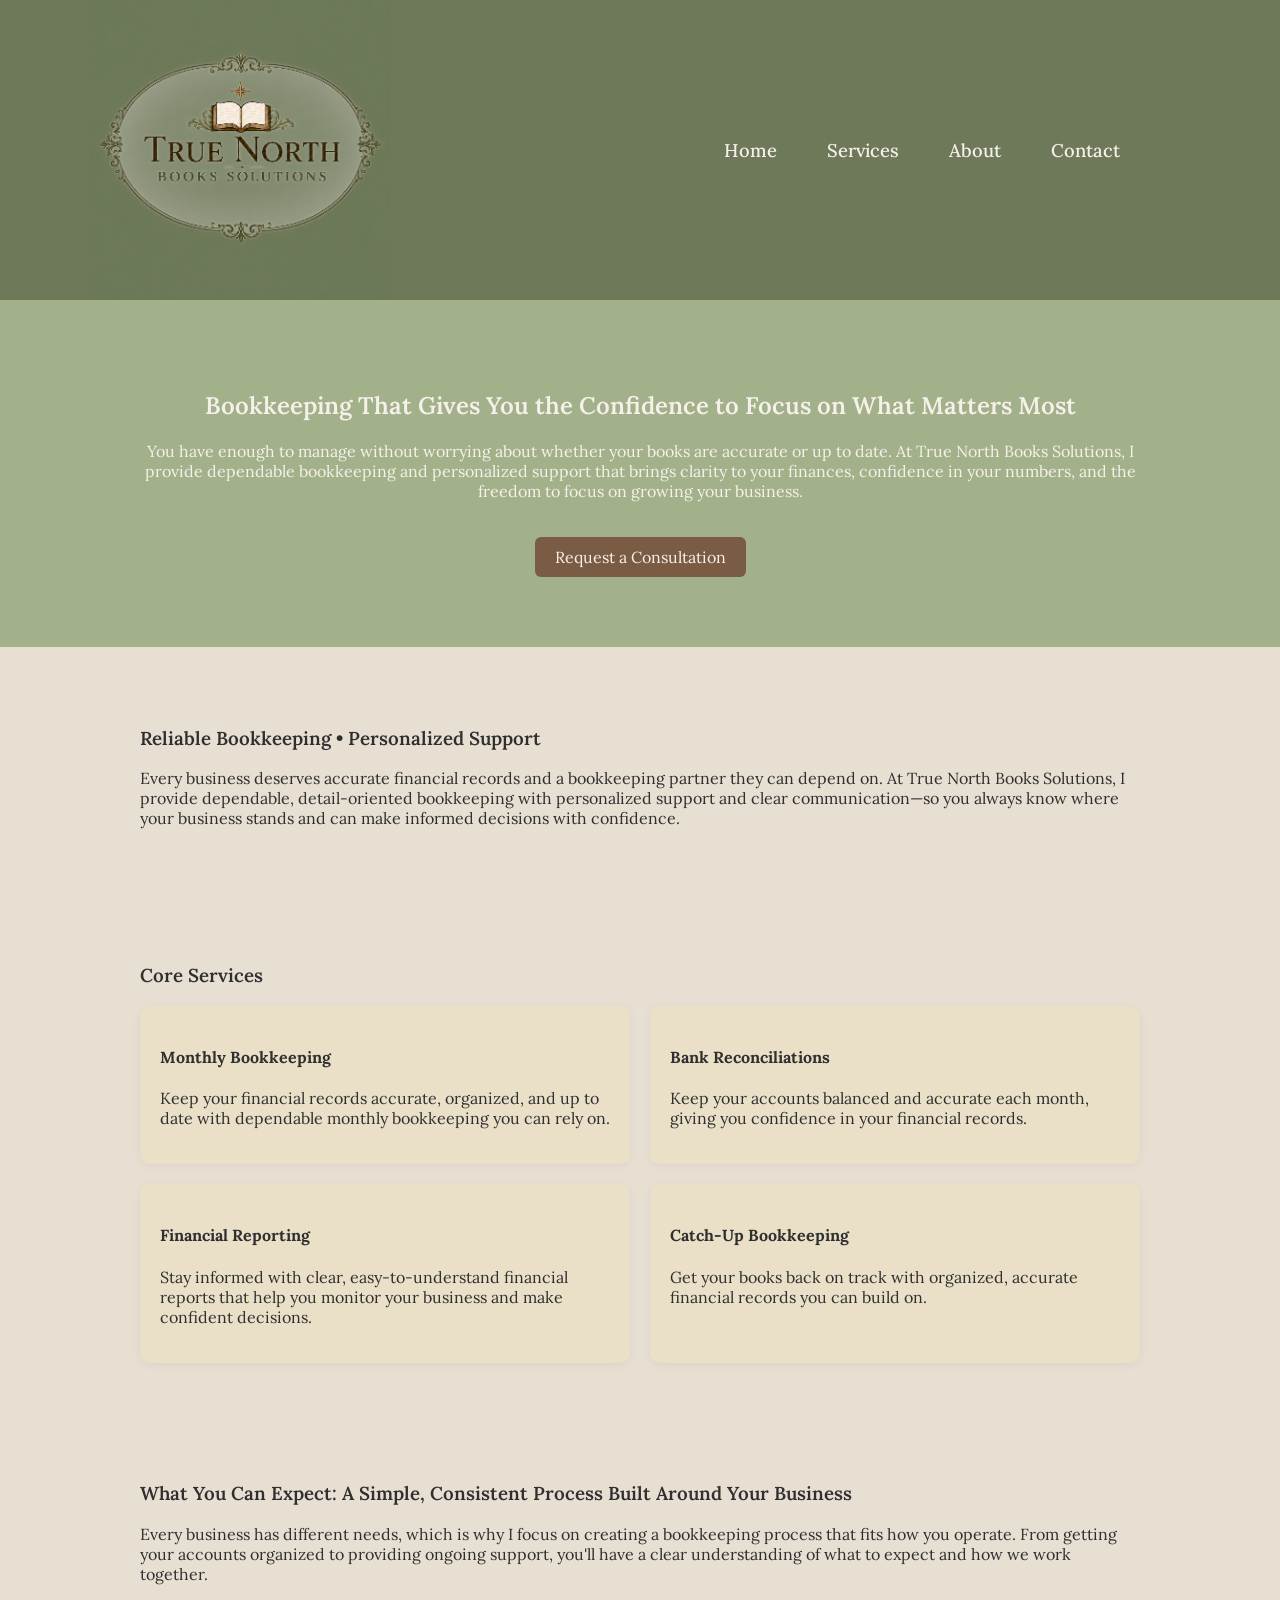
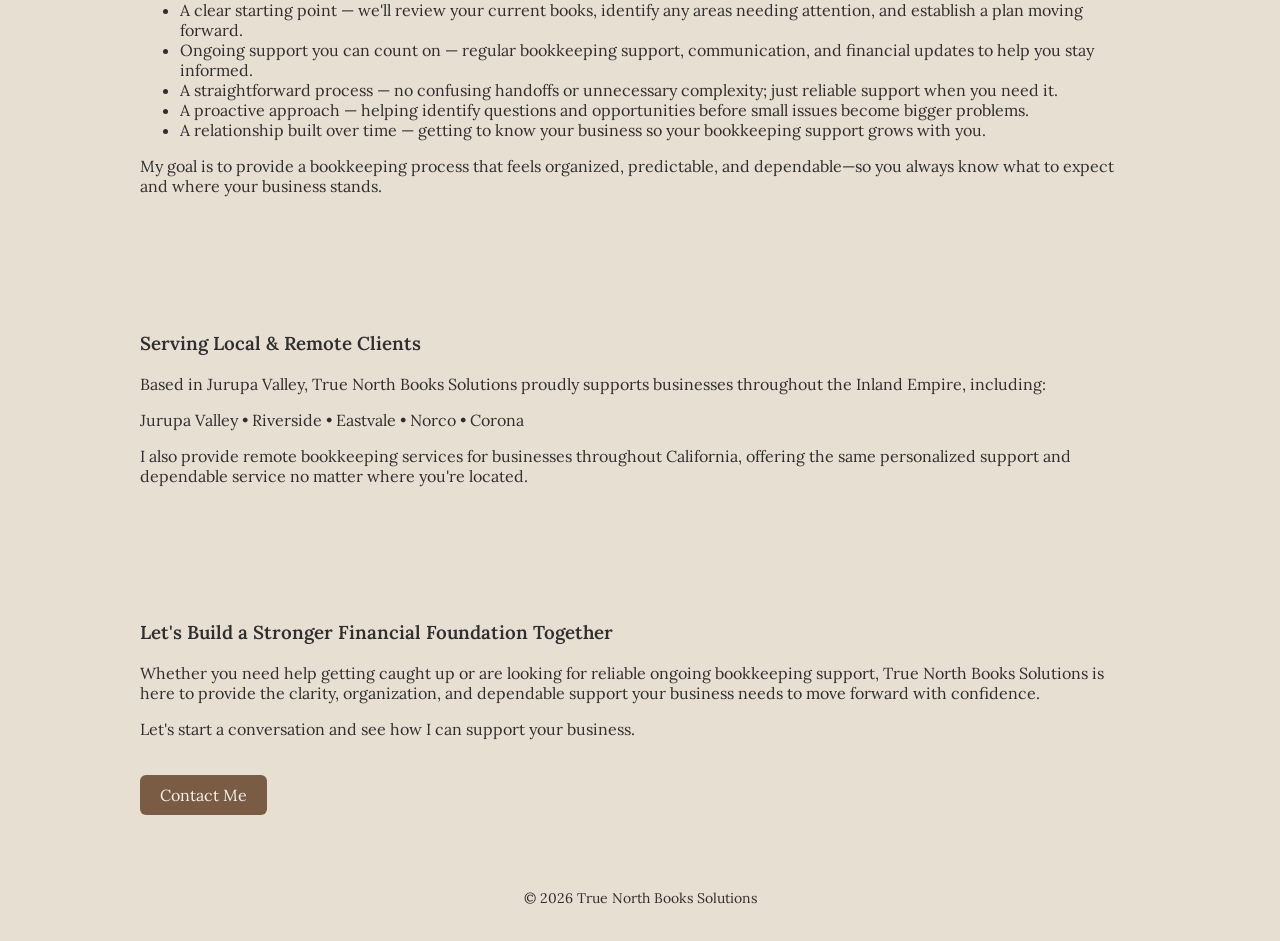
<file: index.html>
<!DOCTYPE html>
<html lang="en">
<head>
  <meta charset="UTF-8" />
  <meta name="viewport" content="width=device-width, initial-scale=1.0" />
  <title>True North Books Solutions | Bookkeeping Services</title>
  <link rel="icon" type="image/png" href="/favicon.png">
  <link rel="preconnect" href="https://fonts.googleapis.com">
<link rel="preconnect" href="https://fonts.gstatic.com" crossorigin>
<link href="https://fonts.googleapis.com/css2?family=Lora:wght@400;500;600;700&display=swap" rel="stylesheet">
  <link rel="stylesheet" href="styles.css" />
</head>

<body>

  <header>
    <div class="container site-header">
     <div class="header-logo">
      <a href="index.html" class="logo">
        <img src="images/website-header-logo.png" alt="True North Books Solutions">
      </a>
    </div>
      <nav>
        <a href="index.html">Home</a>
        <a href="services.html">Services</a>
        <a href="about.html">About</a>
        <a href="contact.html">Contact</a>
      </nav>
    </div>
  </header>

  <!-- HERO SECTION -->
  <section class="hero">
    <div class="container">
      <h2>Bookkeeping That Gives You the Confidence to Focus on What Matters Most</h2>

      <p>
        You have enough to manage without worrying about whether your books are accurate or up to date.
        At True North Books Solutions, I provide dependable bookkeeping and personalized support that
        brings clarity to your finances, confidence in your numbers, and the freedom to
        focus on growing your business.
      </p>

      <a class="btn" href="contact.html">Request a Consultation</a>
    </div>
  </section>

  <!-- INTRO VALUE SECTION -->
  <section class="section">
    <div class="container">
      <h3>Reliable Bookkeeping &bull; Personalized Support</h3>

      <p>
        Every business deserves accurate financial records and a bookkeeping partner they can depend on.
        At True North Books Solutions, I provide dependable, detail-oriented bookkeeping with personalized
        support and clear communication—so you always know where your business stands and can make
        informed decisions with confidence.
      </p>
    </div>
  </section>

  <!-- SERVICES PREVIEW -->
  <section class="section">
    <div class="container">
      <h3>Core Services</h3>

      <div class="card-grid">

        <div class="card">
          <h4>Monthly Bookkeeping</h4>
          <p>Keep your financial records accurate, organized, and up to date with dependable monthly
          bookkeeping you can rely on.</p>
        </div>
        <div class="card">
          <h4>Bank Reconciliations</h4>
          <p>Keep your accounts balanced and accurate each month, giving you confidence in your
          financial records.</p>
        </div>
        <div class="card">
          <h4>Financial Reporting</h4>
          <p>Stay informed with clear, easy-to-understand financial reports that help you monitor
          your business and make confident decisions.</p>
        </div>
        <div class="card">
          <h4>Catch-Up Bookkeeping</h4>
          <p>Get your books back on track with organized, accurate financial records you can build on.</p>
        </div>

      </div>
    </div>
  </section>

  <!-- TRUST / APPROACH -->
  <section class="section alt">
    <div class="container">
      <h3>What You Can Expect:
      A Simple, Consistent Process Built Around Your Business</h3>

      <p>
        Every business has different needs, which is why I focus on creating a bookkeeping process
        that fits how you operate. From getting your accounts organized to providing ongoing support, 
        you'll have a clear understanding of what to expect and how we work together.
      </p>

      <ul>
        <li>A clear starting point — we'll review your current books, identify any areas needing
        attention, and establish a plan moving forward.</li>
        <li>Ongoing support you can count on — regular bookkeeping support, communication,
        and financial updates to help you stay informed.</li>
        <li>A straightforward process — no confusing handoffs or unnecessary complexity; just reliable
        support when you need it.</li>
        <li>A proactive approach — helping identify questions and opportunities before small issues
        become bigger problems.</li>
        <li>A relationship built over time — getting to know your business so your bookkeeping support
        grows with you.</li>
      </ul>

      <p>
        My goal is to provide a bookkeeping process that feels organized, predictable, and dependable—so you always know what to expect and where your business stands.
      </p>
    </div>
  </section>

  <!-- SERVICE AREA -->
  <section class="section">
    <div class="container">
      <h3>Serving Local & Remote Clients</h3>

      <p>
        Based in Jurupa Valley, True North Books Solutions proudly supports businesses throughout the Inland Empire, including:
      </p>

      <p>
        Jurupa Valley • Riverside • Eastvale • Norco • Corona
      </p>

      <p>
        I also provide remote bookkeeping services for businesses throughout California, offering the same personalized support and dependable service no matter where you're located.
      </p>
    </div>
  </section>

  <!-- CALL TO ACTION -->
  <section class="section">
    <div class="container">
      <h3>Let's Build a Stronger Financial Foundation Together</h3>

      <p>
       Whether you need help getting caught up or are looking for reliable ongoing bookkeeping
      support, True North Books Solutions is here to provide the clarity, organization, and dependable
        support your business needs to move forward with confidence. </p>

       <p> Let's start a conversation and see how I can support your business.
      </p>

      <a class="btn" href="contact.html">Contact Me</a>
    </div>
  </section>

  <footer>
    <div class="container">
      <p>© 2026 True North Books Solutions</p>
    </div>
  </footer>

</body>
</html>
</file>
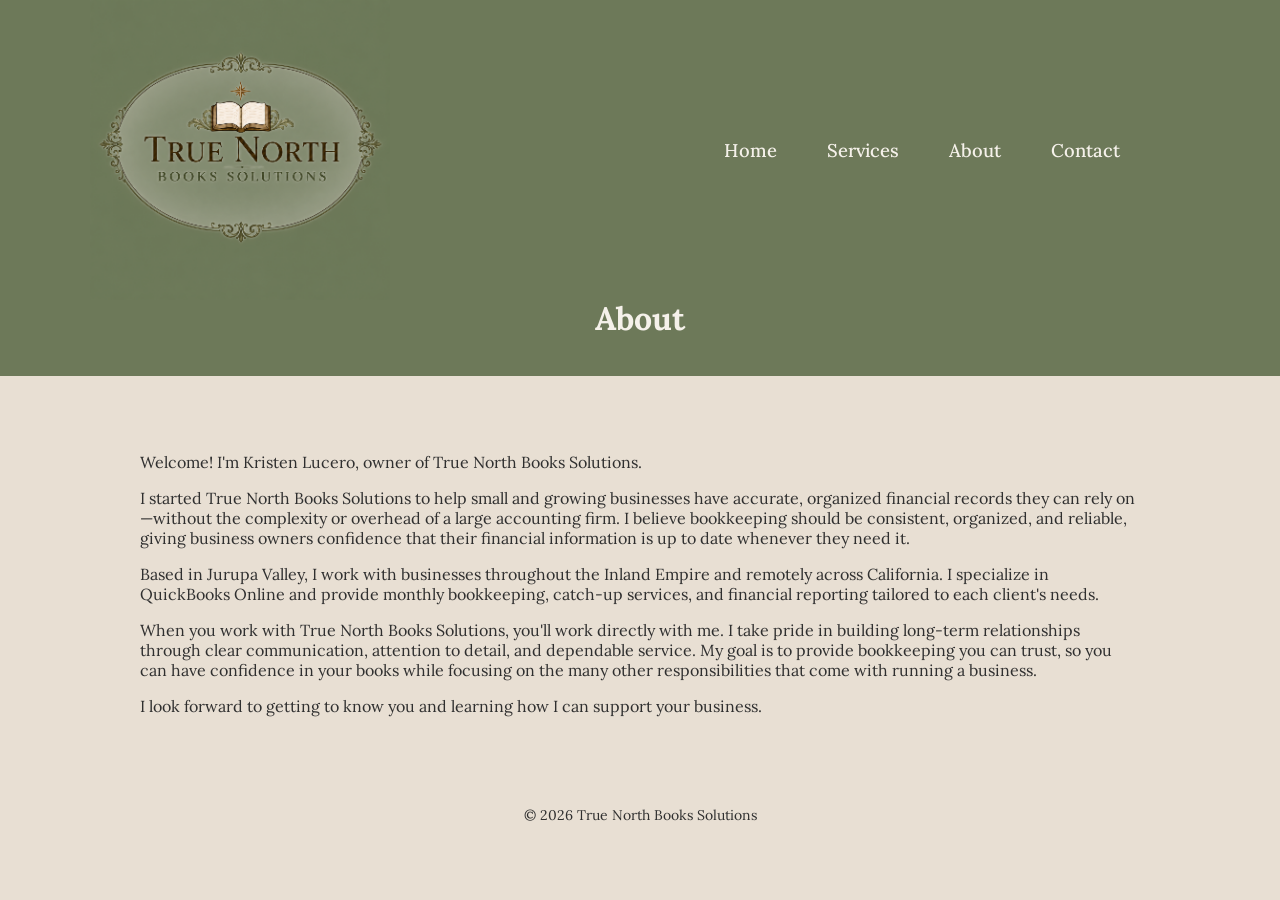
<file: about.html>
<!DOCTYPE html>
<html lang="en">
<head>
  <meta charset="UTF-8" />
  <meta name="viewport" content="width=device-width, initial-scale=1.0" />
  <title>About | True North Books Solutions</title>
  <link rel="icon" type="image/png" href="/favicon.png">
  <link rel="stylesheet" href="styles.css" />
  <link rel="preconnect" href="https://fonts.googleapis.com">
<link rel="preconnect" href="https://fonts.gstatic.com" crossorigin>
<link href="https://fonts.googleapis.com/css2?family=Lora:wght@400;500;600;700&display=swap" rel="stylesheet">
</head>

<body>
  <header>
    <div class="container site-header">
       <div class="header-logo">
      <a href="index.html" class="logo">
        <img src="images/website-header-logo.png" alt="True North Books Solutions">
      </a>
    </div>
      <nav>
        <a href="index.html">Home</a>
        <a href="services.html">Services</a>
        <a href="about.html">About</a>
        <a href="contact.html">Contact</a>
      </nav>
    </div>
     <div class="page-title">
    <h1>About</h1>
  </div>
  </header>

  <section class="section">
    <div class="container">
      <p>
        Welcome! I'm Kristen Lucero, owner of True North Books Solutions.
      </p>

      <p>
       I started True North Books Solutions to help small and growing businesses have accurate, organized financial records they can rely on—without the complexity or overhead of a large accounting firm. I believe bookkeeping should be consistent, organized, and reliable, giving business owners confidence that their financial information is up to date whenever they need it.
      </p>

      <p>
        Based in Jurupa Valley, I work with businesses throughout the Inland Empire and remotely across California. I specialize in QuickBooks Online and provide monthly bookkeeping, catch-up services, and financial reporting tailored to each client's needs.
      </p>

      <p>
        When you work with True North Books Solutions, you'll work directly with me. I take pride in building long-term relationships through clear communication, attention to detail, and dependable service. My goal is to provide bookkeeping you can trust, so you can have confidence in your books while focusing on the many other responsibilities that come with running a business.
      </p>

      <p>
        I look forward to getting to know you and learning how I can support your business.
      </p>
    </div>
  </section>

  <footer>
    <div class="container">
      <p>© 2026 True North Books Solutions</p>
    </div>
  </footer>
</body>
</html>
</file>
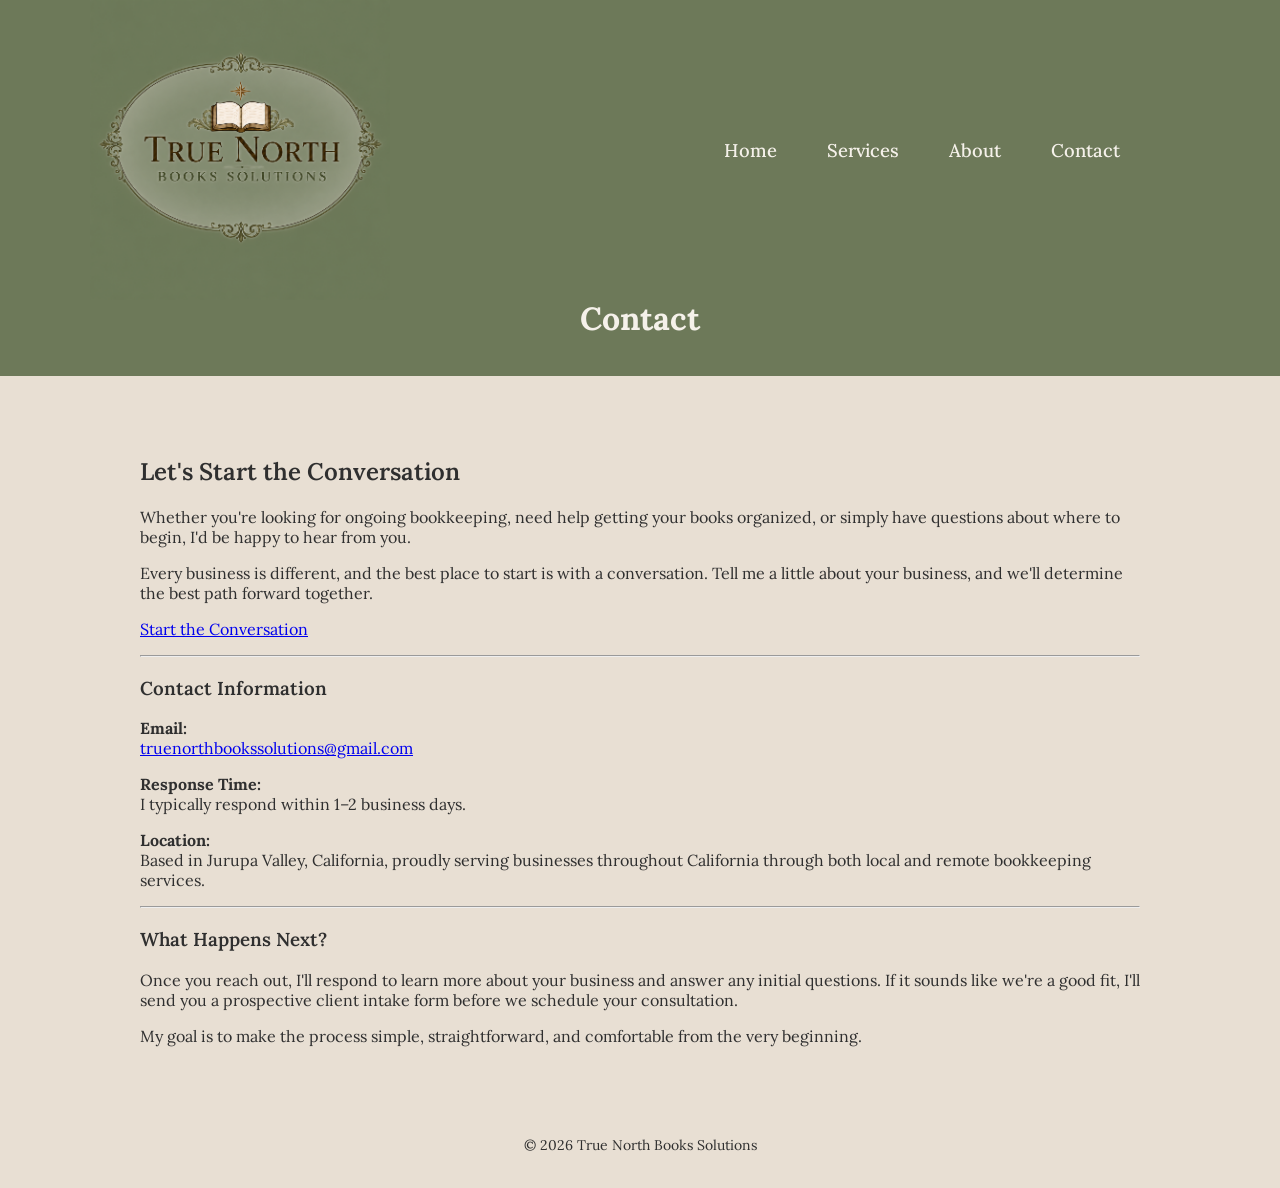
<file: contact.html>
<!DOCTYPE html>
<html lang="en">
<head>
  <meta charset="UTF-8" />
  <meta name="viewport" content="width=device-width, initial-scale=1.0" />
  <title>Contact | True North Books Solutions</title>
  <link rel="icon" type="image/png" href="/favicon.png">
  <link rel="stylesheet" href="styles.css" />
  <link rel="preconnect" href="https://fonts.googleapis.com">
<link rel="preconnect" href="https://fonts.gstatic.com" crossorigin>
<link href="https://fonts.googleapis.com/css2?family=Lora:wght@400;500;600;700&display=swap" rel="stylesheet">
</head>

<body>
  <header>
    <div class="container site-header">
      <div class="header-logo">
      <a href="index.html" class="logo">
        <img src="images/website-header-logo.png" alt="True North Books Solutions">
      </a>
    </div>
      <nav>
        <a href="index.html">Home</a>
        <a href="services.html">Services</a>
        <a href="about.html">About</a>
        <a href="contact.html">Contact</a>
      </nav>
    </div>
     <div class="page-title">
    <h1>Contact</h1>
  </div>
  </header>

 <section class="section">
  <div class="container">

    <h2>Let's Start the Conversation</h2>

    <p>
      Whether you're looking for ongoing bookkeeping, need help getting your books organized,
      or simply have questions about where to begin, I'd be happy to hear from you.
    </p>

    <p>
      Every business is different, and the best place to start is with a conversation.
      Tell me a little about your business, and we'll determine the best path forward together.
    </p>

    <p>
      <a class="button"
        <a href="mailto:truenorthbookssolutions@gmail.com?subject=Bookkeeping%20Inquiry&body=Hello%20Kristen,%0A%0AI'm%20interested%20in%20learning%20more%20about%20your%20bookkeeping%20services.%0A%0ABusiness%20Name:%0A%0ABusiness%20Type%2FIndustry:%0A%0AA%20little%20about%20my%20business%20and%20what%20I'm%20looking%20for%20help%20with:%0A">
        Start the Conversation
      </a>
    </p>

    <hr>

    <h3>Contact Information</h3>

    <p>
      <strong>Email:</strong><br>
      <a href="mailto:truenorthbookssolutions@gmail.com">
        truenorthbookssolutions@gmail.com
      </a>
    </p>

    <p>
      <strong>Response Time:</strong><br>
      I typically respond within 1–2 business days.
    </p>

    <p>
      <strong>Location:</strong><br>
      Based in Jurupa Valley, California, proudly serving businesses throughout California through both local and remote bookkeeping services.
    </p>

    <hr>

    <h3>What Happens Next?</h3>

    <p>
      Once you reach out, I'll respond to learn more about your business and answer any initial questions.
      If it sounds like we're a good fit, I'll send you a prospective client intake form before we schedule your consultation.
    </p>

    <p>
      My goal is to make the process simple, straightforward, and comfortable from the very beginning.
    </p>

  </div>
</section>
    </div>
  </section>

  <footer>
    <div class="container">
      <p>© 2026 True North Books Solutions</p>
    </div>
  </footer>
</body>
</html>
</file>
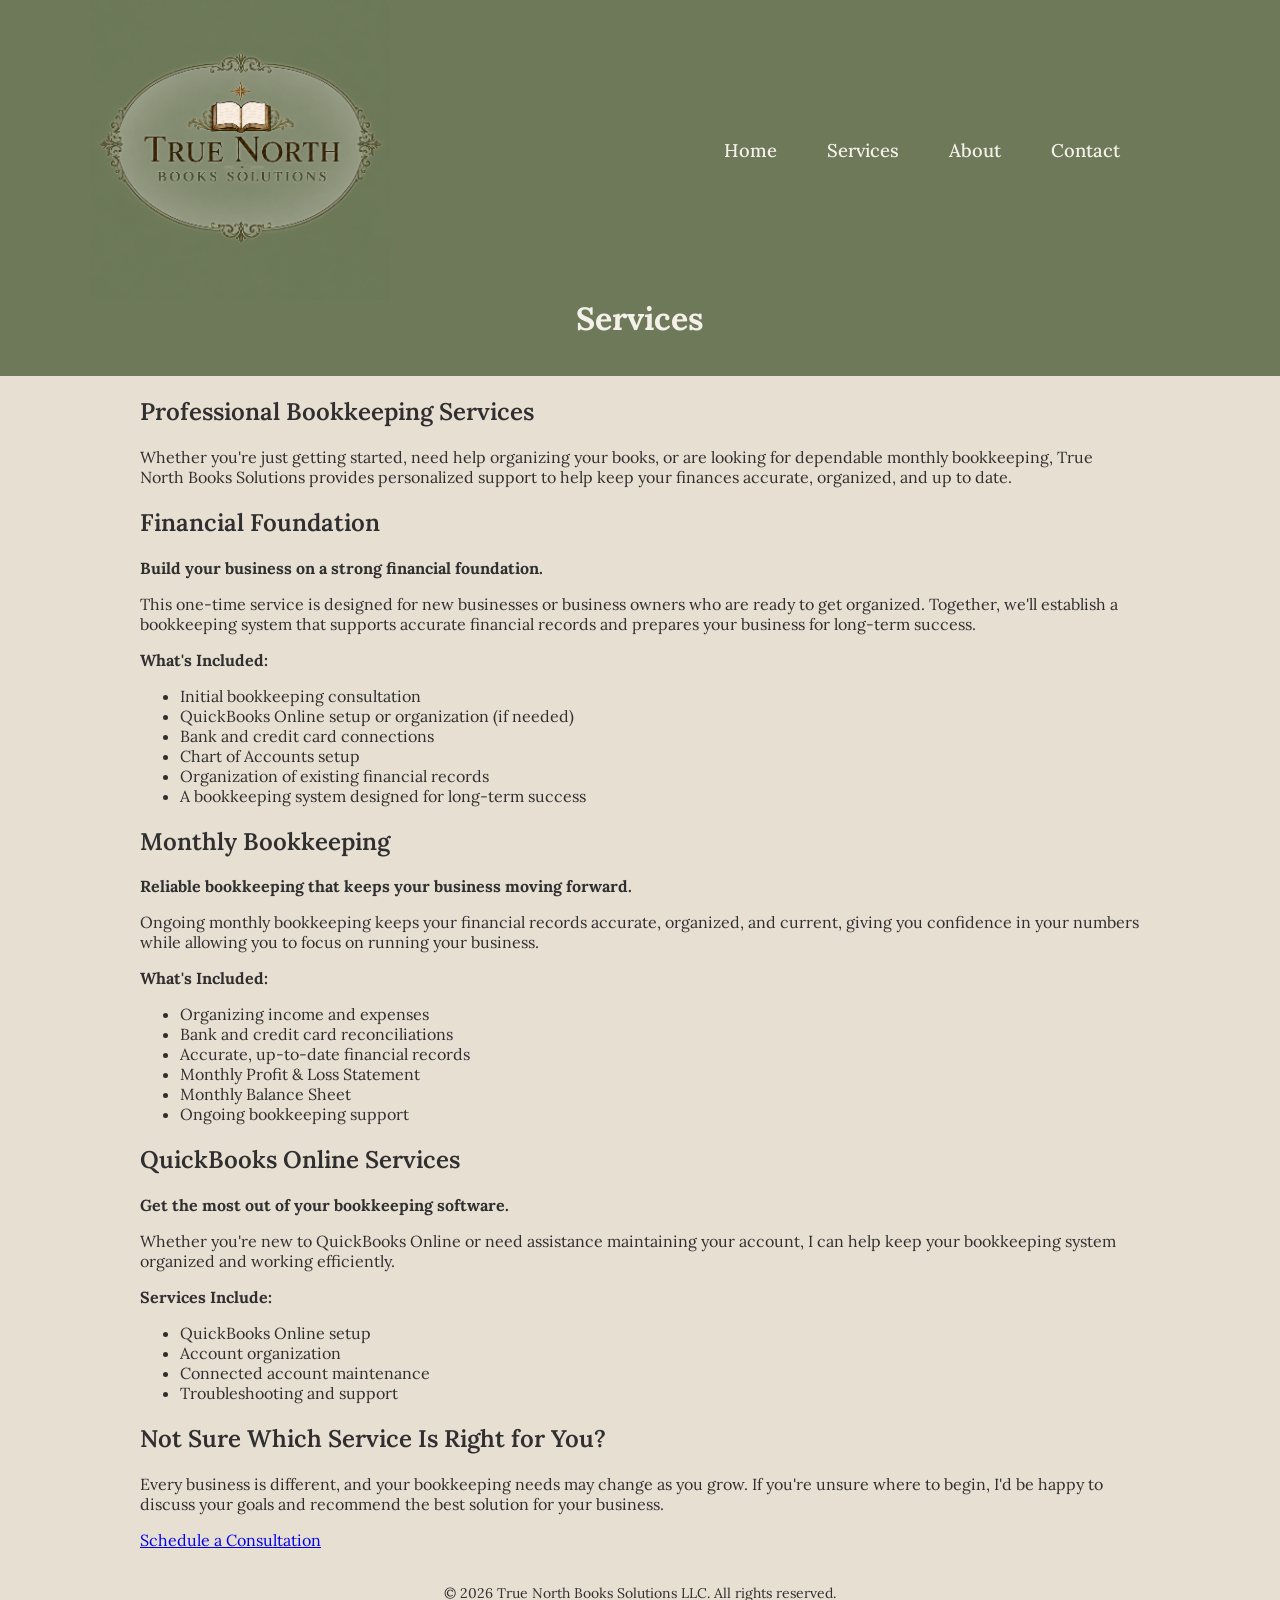
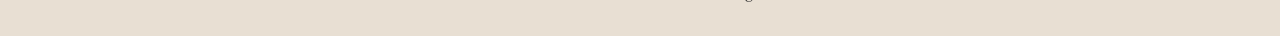
<file: services.html>
<!DOCTYPE html>
<html lang="en">
<head>
  <meta charset="UTF-8" />
  <meta name="viewport" content="width=device-width, initial-scale=1.0" />
  <title>Services | True North Books Solutions</title>
  <link rel="icon" type="image/png" href="/favicon.png">
  <link rel="stylesheet" href="styles.css" />
  <link rel="preconnect" href="https://fonts.googleapis.com">
<link rel="preconnect" href="https://fonts.gstatic.com" crossorigin>
<link href="https://fonts.googleapis.com/css2?family=Lora:wght@400;500;600;700&display=swap" rel="stylesheet">
</head>

<body>
  <header>
    <div class="container site-header">
      
       <div class="header-logo">
      <a href="index.html" class="logo">
        <img src="images/website-header-logo.png" alt="True North Books Solutions">
      </a>
       </div>
      <nav>
        <a href="index.html">Home</a>
        <a href="services.html">Services</a>
        <a href="about.html">About</a>
        <a href="contact.html">Contact</a>
      </nav>
    </div>
     <div class="page-title">
    <h1>Services</h1>
  </div>
  </header>

  <main class="container">

  <section class="page-intro">
    <h2>Professional Bookkeeping Services</h2>
    <p>
      Whether you're just getting started, need help organizing your books,
      or are looking for dependable monthly bookkeeping, True North Books Solutions
      provides personalized support to help keep your finances accurate,
      organized, and up to date.
    </p>
  </section>

  <section class="services-grid">

    <div class="service-card">
      <h2>Financial Foundation</h2>

      <p><strong>Build your business on a strong financial foundation.</strong></p>

      <p>
        This one-time service is designed for new businesses or business owners
        who are ready to get organized. Together, we'll establish a bookkeeping
        system that supports accurate financial records and prepares your
        business for long-term success.
      </p>

      <p><strong>What's Included:</strong></p>

      <ul>
        <li>Initial bookkeeping consultation</li>
        <li>QuickBooks Online setup or organization (if needed)</li>
        <li>Bank and credit card connections</li>
        <li>Chart of Accounts setup</li>
        <li>Organization of existing financial records</li>
        <li>A bookkeeping system designed for long-term success</li>
      </ul>
    </div>

    <div class="service-card">
      <h2>Monthly Bookkeeping</h2>

      <p><strong>Reliable bookkeeping that keeps your business moving forward.</strong></p>

      <p>
        Ongoing monthly bookkeeping keeps your financial records accurate,
        organized, and current, giving you confidence in your numbers while
        allowing you to focus on running your business.
      </p>

      <p><strong>What's Included:</strong></p>

      <ul>
        <li>Organizing income and expenses</li>
        <li>Bank and credit card reconciliations</li>
        <li>Accurate, up-to-date financial records</li>
        <li>Monthly Profit &amp; Loss Statement</li>
        <li>Monthly Balance Sheet</li>
        <li>Ongoing bookkeeping support</li>
      </ul>
    </div>

    <div class="service-card">
      <h2>QuickBooks Online Services</h2>

      <p><strong>Get the most out of your bookkeeping software.</strong></p>

      <p>
        Whether you're new to QuickBooks Online or need assistance maintaining
        your account, I can help keep your bookkeeping system organized and
        working efficiently.
      </p>

      <p><strong>Services Include:</strong></p>

      <ul>
        <li>QuickBooks Online setup</li>
        <li>Account organization</li>
        <li>Connected account maintenance</li>
        <li>Troubleshooting and support</li>
      </ul>
    </div>

  </section>

  <section class="cta">
    <h2>Not Sure Which Service Is Right for You?</h2>

    <p>
      Every business is different, and your bookkeeping needs may change as you
      grow. If you're unsure where to begin, I'd be happy to discuss your goals
      and recommend the best solution for your business.
    </p>

    <a href="contact.html" class="button">Schedule a Consultation</a>
  </section>

</main>

<footer>
  <p>&copy; 2026 True North Books Solutions LLC. All rights reserved.</p>
</footer>

</body>
</html>
</file>
<file: styles.css>
:root {
  --sage: #a3b18a;
  --sage-dark: #6d7959;
  --warm-brown: #7a5c45;
  --cream: #f5f1ea;
  --beige: #e8dfd3;
  --pearl: #eae0c8;
  --text: #2f2f2f;
}
body {
  font-family: 'Lora', serif;
  margin: 0;
  padding: 0;
  background: var(--beige);
  color: var(--text);
}

h1 {
  font-family: 'Lora', serif;
  font-weight: 700;
}

h2,
h3 {
  font-family: 'Lora', serif;
  font-weight: 600;
}

header {
 background: var(--sage-dark);
  color: var(--cream);
  padding: 12px 0;
}

.site-header {
  display: grid;
  grid-template-columns: 20% 80%;
  align-items: center;
  min-height: 120px;
  padding: 0px 40px;
}

.header-logo {
  display: flex;
  justify-content: center;  
  align-items: center;
}

.logo img {
  width: 300px;
  height: auto;
  display: block;
  margin-top: -12px;
  margin-bottom: -12px;
}

nav {
  display: flex;
  justify-content: flex-end;
  gap: 30px;
  align-items: center;
}

.logo {
  display: flex;
  align-items: center;
}

.container {
  width: 90%;
  max-width: 1000px;
  margin: auto;
}

nav a {
  color: var(--cream);
  margin-right: 20px;
  text-decoration: none;
  font-size: 1.15rem;
  font-weight: 500;
}

.hero {
  background: var(--sage);
  color: var(--cream);
  padding: 70px 0;
  text-align: center;
}

.section {
  background: var(--beige);
  padding: 40px 0;
  margin-top: 20px;
}

.section.alt {
  background: var(--beige);
}

.card {
  background: var(--pearl);
  padding: 20px;
  border-radius: 10px;
  box-shadow: 0 2px 10px rgba(0,0,0,0.05);
}

.btn {
  display: inline-block;
  margin-top: 20px;
  padding: 10px 20px;
  background: var(--warm-brown);
  color: var(--cream);
  text-decoration: none;
  border-radius: 6px;
}

footer {
   text-align: center;
  padding: 20px;
  font-size: 14px;
  color: var(--text);
}

.card-grid {
  display: grid;
  grid-template-columns: repeat(2, 1fr);
  gap: 20px;
  background: var(--beige);
}

.page-title {
  text-align: center;
  padding: 10px 0 25px;
}

.page-title h1 {
  margin: 0;
  color: var(--cream);
  font-size: 2rem;
}

@media (max-width: 768px) {

  .site-header {
    grid-template-columns: 1fr;
    text-align: center;
    min-height: auto;
    padding: 20px;
    gap: 20px;
  }

  .logo img {
    width: 210px;
    margin: 0 auto;
  }

  nav {
    display: flex;
    flex-wrap: wrap;
    justify-content: center;
    gap: 15px;
  }

}
</file>
